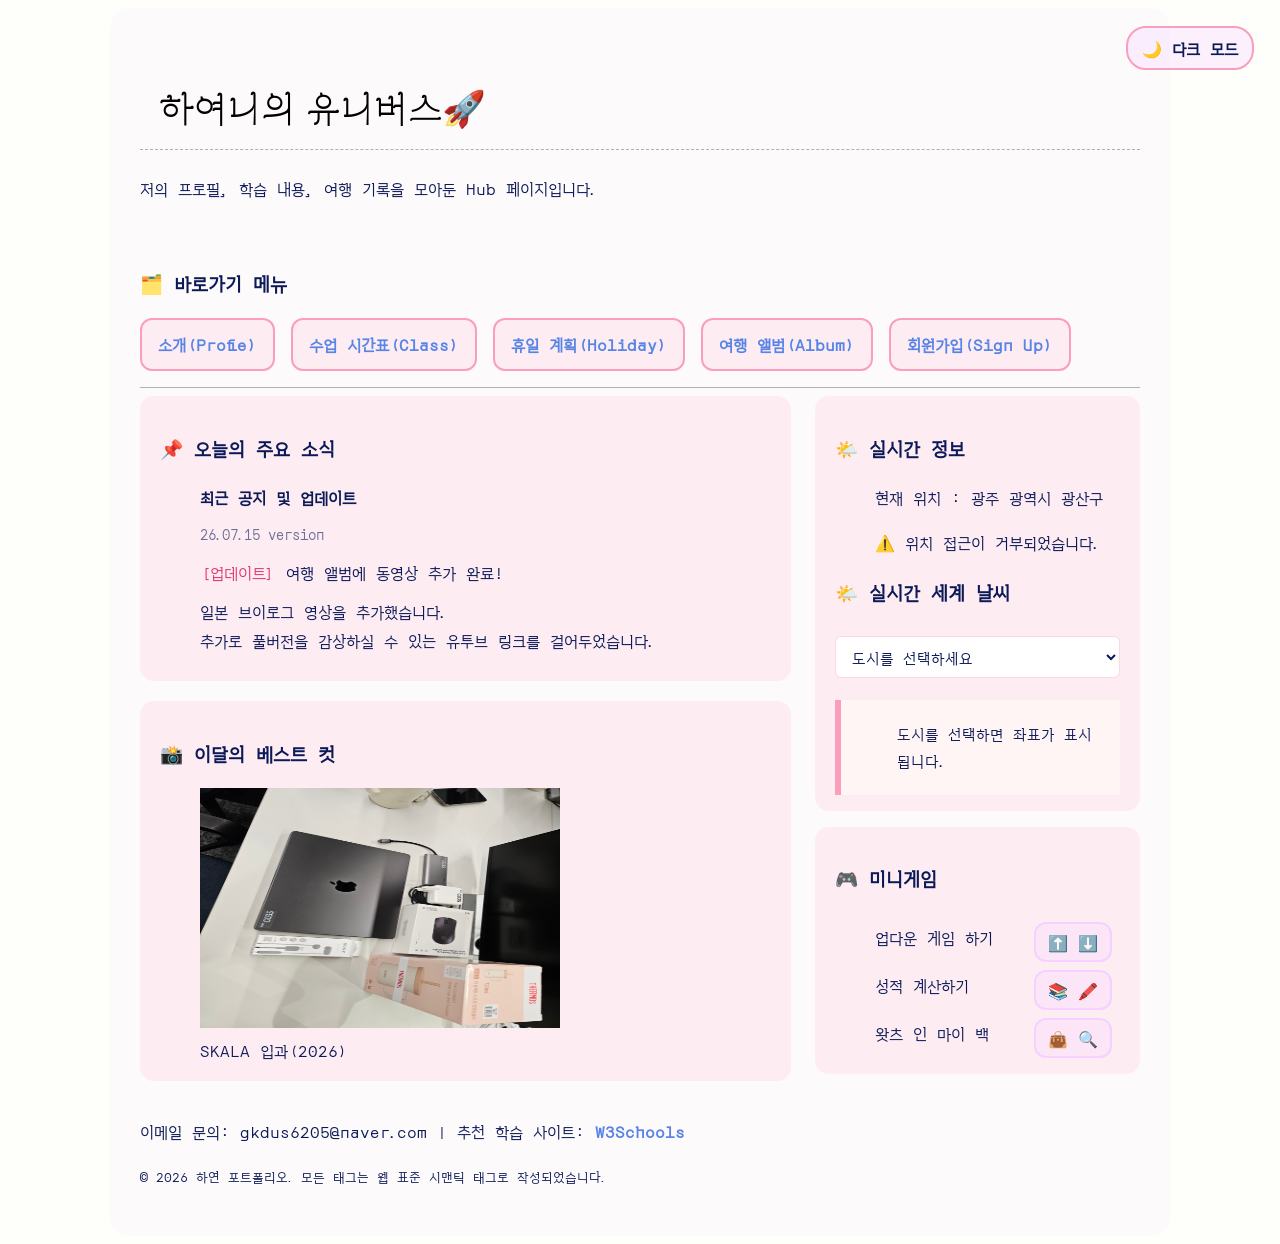
<file: html/index.html>
<!-- 홈페이지 첫 화면 -->
<!-- 내용 : 페이지 바로 가기 링크 / 오늘의 주요 소식 / 실시간 날씨/ 미니게임 / 부가정보-->
<!-- 스타일 : 핑크배경, section 나눔, 마우스 오버/blink 등 애니메이션,   -->

<!DOCTYPE html>
<html lang='kor'>
    <head>
        <meta charset="UTF-8">
        <meta name="viewport" content="width=device-width, initial-scale=1.0">
        <title>하여니</title>
        <link rel="preconnect" href="https://fonts.googleapis.com">
        <link rel="preconnect" href="https://fonts.gstatic.com" crossorigin>
        <link href="https://fonts.googleapis.com/css2?family=Orbit&display=swap" rel="stylesheet">
        <link rel="stylesheet" href="../css/style.css">
        <!-- 게임추가 -->
        <script src="../script/upDown.js"></script>
        <script src="../script/grade.js"></script>
        <script src="../script/bag.js"></script>
        <!-- 날씨 불러오기 추가 -->
        <script type="module" src="../script/realtimeinfo.js"></script>
        <!-- 다크 모드 -->
        <button id="dark-mode-toggle">🌙 다크 모드</button>

    </head>
    <body>
        <div class="container">

        <header>
            <h1><b>하여니의 유니버스🚀</b></h1>
            <p>저의 프로필, 학습 내용, 여행 기록을 모아둔 Hub 페이지입니다.</p>
        </header>
        <br>

        <!-- nav : 다른 파일로 이동하는 메뉴 링크 -->
        <nav>
            <h3>🗂️ 바로가기 메뉴</h3>
            <ul>
                <li><a href="myProfile.html">소개(Profie)</a></li>
                <li><a href="myClass.html">수업 시간표(Class)</a></li>
                <li><a href="myHoliday.html">휴일 계획(Holiday)</a></li>
                <li><a href="myTrip.html">여행 앨범(Album)</a></li>
                <li><a href="signUp.html">회원가입(Sign Up)</a></li>
            </ul>
        </nav>
        <hr>

        <!-- main : 본문 영역, 컨텐츠 -->
        <div class = "content-wrap">
        <main>
            <section>
            <h3>📌 오늘의 주요 소식</h3>
            <p><b>최근 공지 및 업데이트</b></p>
            <small>26.07.15 version</small>
            <p><span style="color: #e3356f; animation: blink 1.2s infinite;">[업데이트]</span> 
                <span style = "animation:blink 1.2s infinite;"">여행 앨범에 동영상 추가 완료!</span></p>
            <p>일본 브이로그 영상을 추가했습니다.<br>추가로 풀버전을 감상하실 수 있는 유투브 링크를 걸어두었습니다.</p>
            </section>

            <section>
            <h3>📸 이달의 베스트 컷</h3>
            
            <picture>
            <img src="../media/skala입과.jpeg" alt="skala입과" width="360" height="240">
            </picture>
            <figcaption>SKALA 입과(2026)</figcaption>
            </section>
        </main>
        <hr>

        <!-- aside : 사이드바, 부가 정보 -->
        <aside>
            <section>
                <h3>🌤️ 실시간 정보</h3>
                <p>현재 위치 : 광주 광역시 광산구</p>
                <div id="current-weather">
                    <p>위치 정보를 확인하는 중... 📍</p>
                </div>



            <!-- 날씨 추가 -->
                <h3>🌤️ 실시간 세계 날씨</h3>
                <select id="city-select">
                    <option value="none">도시를 선택하세요</option>
                    <option value="37.56,126.97">대한민국 서울 🇰🇷</option>
                    <option value="35.67,139.65">일본 도쿄 🇯🇵</option>
                    <option value="48.85,2.35">프랑스 파리 🇫🇷</option>
                    <option value="40.71,-74.01">미국 뉴욕 🇺🇸</option>
                    <option value="51.51,-0.13">영국 런던 🇬🇧</option>
                    <option value="-33.87,151.21">호주 시드니 🇦🇺</option>
                    <option value="1.35,103.82">싱가포르 🇸🇬</option>
                </select>
                <div id="weather-box">
                    <p>도시를 선택하면 좌표가 표시됩니다.</p>
                </div>
            </section>

            <!-- 게임 추가 -->
            
            <section>
                <h3>🎮 미니게임</h3>
                <div class="game-controls">
                <p>업다운 게임 하기</p>
                <button onclick="startGame()"> ⬆️ ⬇️ </button>
                </div>

                <div class="game-controls">
                <p>성적 계산하기</p>
                <button onclick="checkGrade()"> 📚 🖍️ </button>
                </div>
    
                <div class="game-controls">
                <p>왓츠 인 마이 백</p>
                <button onclick="showMyBag()"> 👜 🔍 </button>
                </div>
            </section>
        
        
        
        
        
        
        </aside>
        </div>
        <footer>
            <p>이메일 문의: gkdus6205@naver.com | 추천 학습 사이트: <a href="https://www.w3schools.com" target="_blank">W3Schools</a></p>
            <p><small>© 2026 하연 포트폴리오. 모든 태그는 웹 표준 시맨틱 태그로 작성되었습니다.</small></p>
        </footer>
        </div>


        <!-- 다크모드 -->
        <script src="../script/darkMode.js"></script>
    </body>
</html>
</file>
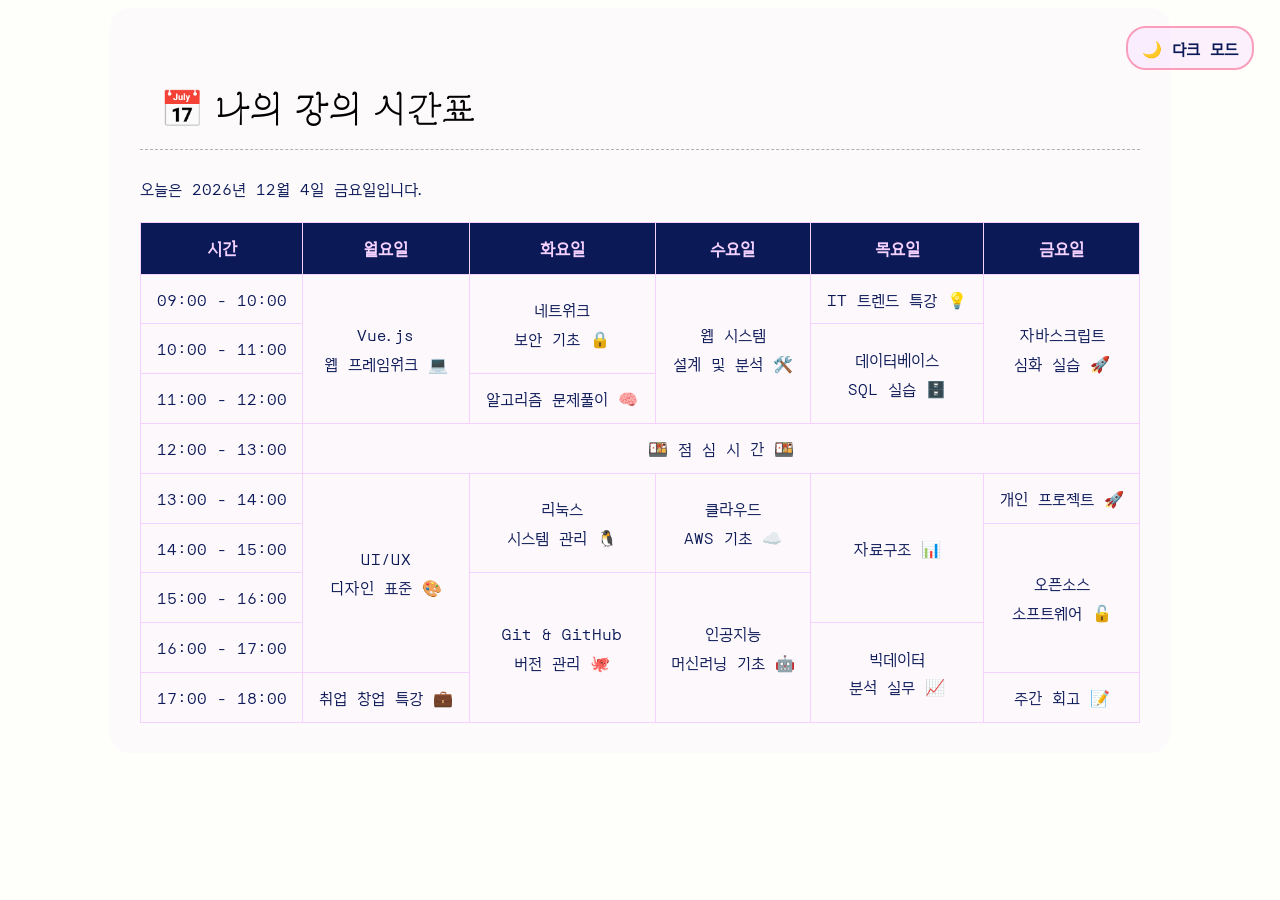
<file: html/myClass.html>
<!-- 시간표 화면 -->
 <!-- 내용 : 시간표(table) -->
 <!-- 스타일: 핑크 배경, hover  -->

<!DOCTYPE html>
<html lang="ko">
<head>
    <meta charset="UTF-8">
    <meta name="viewport" content="width=device-width, initial-scale=1.0">
    <title>나의 강의 시간표</title>
    <link rel="preconnect" href="https://fonts.googleapis.com">
    <link rel="preconnect" href="https://fonts.gstatic.com" crossorigin>
    <link href="https://fonts.googleapis.com/css2?family=Orbit&display=swap" rel="stylesheet">
    <link rel="stylesheet" href="../css/style.css">
    <!-- 다크모드 -->
    <button id="dark-mode-toggle">🌙 다크 모드</button>
</head>


<body>
    <div class="container">
        <h1><b>📅 나의 강의 시간표</b></h1>
        <p id="today-info"></p>
        <table border="1" cellpadding="7" cellspacing="0">
            <thead>
                <tr>
                    <th>시간</th>
                    <th>월요일</th>
                    <th>화요일</th>
                    <th>수요일</th>
                    <th>목요일</th>
                    <th>금요일</th>
                </tr>
            </thead>
            <tbody>
                <tr>
                    <td>09:00 - 10:00</td>
                    <td rowspan="3">Vue.js<br>웹 프레임워크 💻</td>
                    <td rowspan="2">네트워크<br>보안 기초 🔒</td>
                    <td rowspan="3">웹 시스템<br>설계 및 분석 🛠️</td>
                    <td>IT 트렌드 특강 💡</td>
                    <td rowspan="3">자바스크립트<br>심화 실습 🚀</td>
                </tr>
                <tr>
                    <td>10:00 - 11:00</td>
                    <td rowspan="2">데이터베이스<br>SQL 실습 🗄️</td>
                </tr>
                <tr>
                    <td>11:00 - 12:00</td>
                    <td>알고리즘 문제풀이 🧠</td>
                </tr>
                
                <tr>
                    <td>12:00 - 13:00</td>
                    <td colspan="5">🍱 점 심 시 간 🍱</td>
                </tr>


                <!-- background-color: rgba(var(--color-point-rgb), 0.2 -->
                
                <tr>
                    <td>13:00 - 14:00</td>
                    <td rowspan="4">UI/UX<br>디자인 표준 🎨</td>
                    <td rowspan="2">리눅스<br>시스템 관리 🐧</td>
                    <td rowspan="2">클라우드<br>AWS 기초 ☁️</td>
                    <td rowspan="3">자료구조 📊</td>
                    <td>개인 프로젝트 🚀</td>
                </tr>
                <tr>
                    <td>14:00 - 15:00</td>
                    <td rowspan="3">오픈소스<br>소프트웨어 🔓</td>
                </tr>
                <tr>
                    <td>15:00 - 16:00</td>
                    <td rowspan="3">Git & GitHub<br>버전 관리 🐙</td>
                    <td rowspan="3">인공지능<br>머신러닝 기초 🤖</td>
                </tr>
                <tr>
                    <td>16:00 - 17:00</td>
                    <td rowspan="2">빅데이터<br>분석 실무 📈</td>
                </tr>
                <tr>
                    <td>17:00 - 18:00</td>
                    <td>취업 창업 특강 💼</td>
                    <td>주간 회고 📝</td>
                </tr>
            </tbody>
        </table>
    </div>
    <!-- 오늘 요일 정보 -->
    <script src="../script/todayinfo.js"></script>
    <!-- 다크모드 -->
    <script src="../script/darkMode.js"></script>
</body>
</html>
</file>
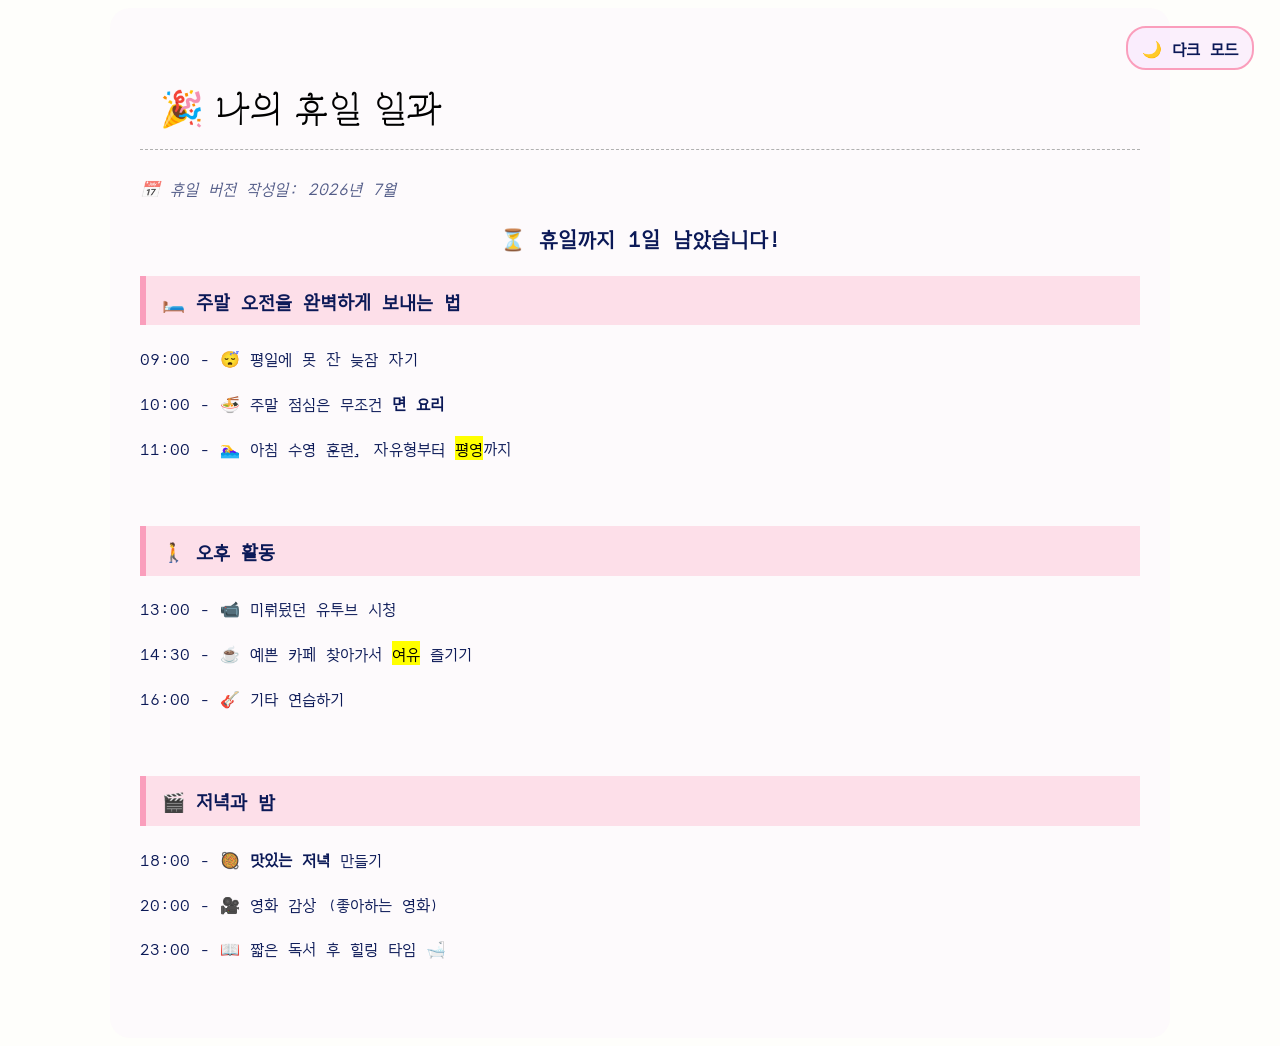
<file: html/myHoliday.html>
<!-- 휴일 화면 -->
    <!-- 내용 :  휴일에 뭐하는 지 일과-->
    <!-- 스타일:  핑크 배경, 글씨 강조 사용 (b태그, mark태그), h3 스타일 부분 적용-->

<!DOCTYPE html>
<html lang="ko">
<head>
    <meta charset="UTF-8">
    <meta name="viewport" content="width=device-width, initial-scale=1.0">
    <title>나의 휴일 일과</title>
    <link rel="preconnect" href="https://fonts.googleapis.com">
    <link rel="preconnect" href="https://fonts.gstatic.com" crossorigin>
    <link href="https://fonts.googleapis.com/css2?family=Orbit&display=swap" rel="stylesheet">
    <link rel="stylesheet" href="../css/style.css">

    <!-- 다크모드 -->
    <button id="dark-mode-toggle">🌙 다크 모드</button>

        <!-- 이 페이지에서만 h3스타일 적용 -->
    <style>
    h3 {
      color: var(--color-base);
      font-weight: bold;
      padding: 8px 16px;
      border-left: 6px solid var(--color-point);
      background-color: rgba(var(--color-point-rgb), 0.3);
    }
    </style>

</head>
<body>
    <div class="container">

    <h1><b>🎉 나의 휴일 일과</b></h1>
    <p><span style="font-style: italic; color: rgba(var(--color-base-rgb), 0.7);">📅 휴일 버전 작성일: 2026년 7월</span></p>
    
    <!-- 휴일 카운팅 -->
    <h2 id="holiday-countdown"></h2>

    <h3>🛏️ 주말 오전을 완벽하게 보내는 법</h3>
    <p>09:00 - 😴 평일에 못 잔 늦잠 자기</p>
    <p>10:00 - 🍜 주말 점심은 무조건 <b>면 요리</b></p>
    <p>11:00 - 🏊‍♀️ 아침 수영 훈련, 자유형부터 <mark>평영</mark>까지</p>
    <br>

    <h3>🚶 오후 활동 </h3>
    <p>13:00 - 📹 미뤄뒀던 유투브 시청</p>
    <p>14:30 - ☕ 예쁜 카페 찾아가서 <mark>여유</mark> 즐기기</p>
    <p>16:00 - 🎸 기타 연습하기</p>
    <br>

    <h3>🎬 저녁과 밤 </h3>
    <p>18:00 - 🥘 <b>맛있는 저녁</b> 만들기</p>
    <p>20:00 - 🎥 영화 감상 (좋아하는 영화)</p>
    <p>23:00 - 📖 짧은 독서 후 힐링 타임 🛁</p>
    <br>



    </div>

    <!-- 휴일 카운팅 -->
    <script src="../script/holidayCountdown.js"></script>
    <!-- 다크모드 -->
    <script src="../script/darkMode.js"></script>
</body>
</html>
</file>
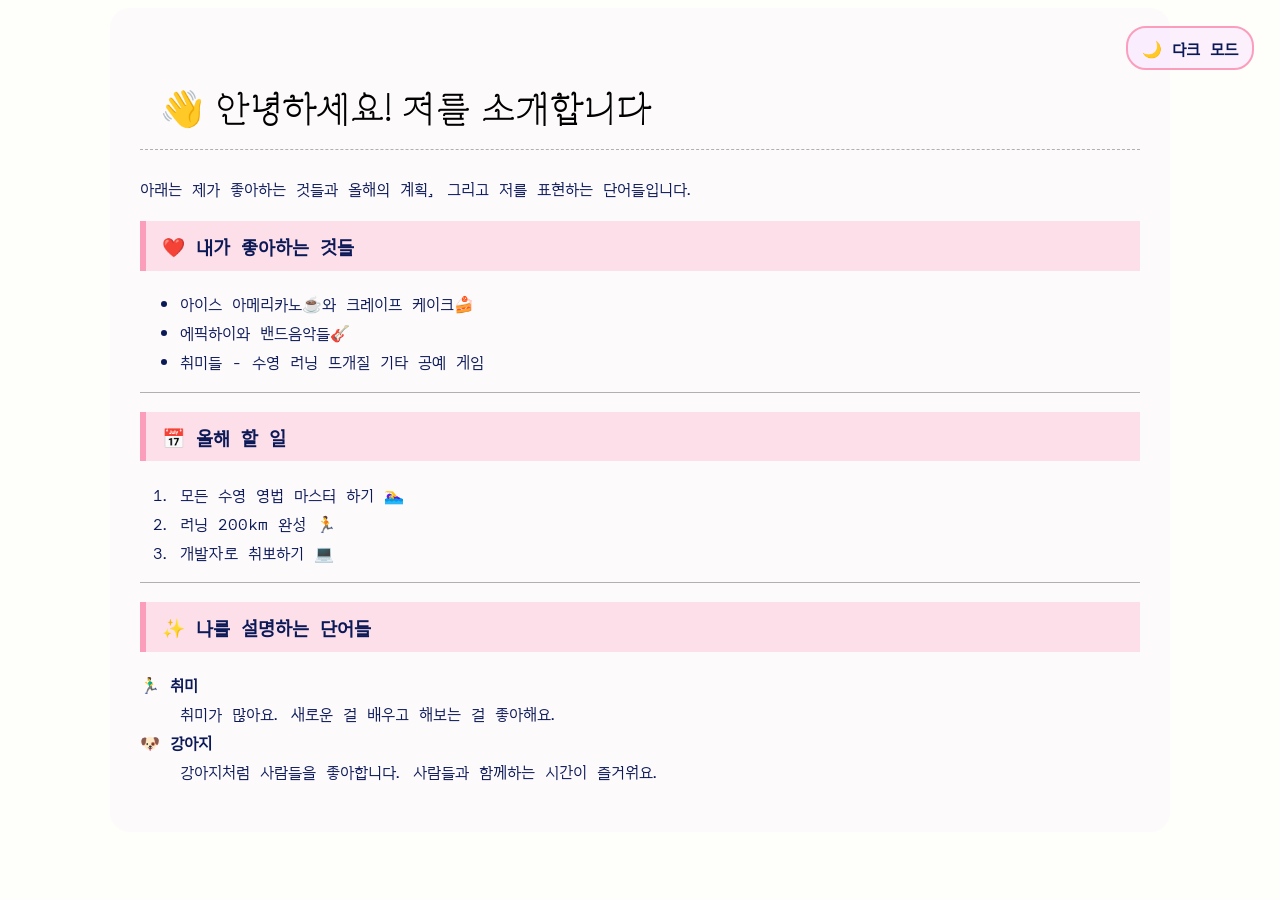
<file: html/myProfile.html>
<!-- 프로필 화면 -->
    <!-- 내용 : 프로필 소개, 리스트들 사용 -->
    <!-- 스타일: h3 스타일 부분 적용  -->

<!DOCTYPE html>
<html lang="ko">
<head>
    <meta charset="UTF-8">
    <meta name="viewport" content="width=device-width, initial-scale=1.0">
    <title>나의 프로필 페이지</title>
    <link rel="preconnect" href="https://fonts.googleapis.com">
    <link rel="preconnect" href="https://fonts.gstatic.com" crossorigin>
    <link href="https://fonts.googleapis.com/css2?family=Orbit&display=swap" rel="stylesheet">
    <link rel="stylesheet" href="../css/style.css">

    <!-- 다크모드 -->
    <button id="dark-mode-toggle">🌙 다크 모드</button>


    <!-- 이 페이지에서만 h3스타일 적용 -->
    <style>
    h3 {
      color: var(--color-base);
      font-weight: bold;
      padding: 8px 16px;
      border-left: 6px solid var(--color-point);
      background-color: rgba(var(--color-point-rgb), 0.3);
    }
    </style>


</head>
<body>
    <div class="container">

    <h1><b>👋 안녕하세요! 저를 소개합니다</b></h1>
    <p>아래는 제가 좋아하는 것들과 올해의 계획, 그리고 저를 표현하는 단어들입니다.</p>

    <!-- 1. 내가 좋아하는 음식(순서x) -->
    <h3>❤️ 내가 좋아하는 것들</h3>
    <ul>
        <li>아이스 아메리카노☕와 크레이프 케이크🍰</li>
        <li>에픽하이와 밴드음악들🎸 </li>
        <li>취미들 - 수영 러닝 뜨개질 기타 공예 게임</li>
    </ul>

    <hr>

    <!-- 2. 올 해 할 일(순서 o) -->
    <h3>📅 올해 할 일</h3>
    <ol>
        <li>모든 수영 영법 마스터 하기 🏊‍♀️</li>
        <li>러닝 200km 완성 🏃</li>
        <li>개발자로 취뽀하기 💻</li>
    </ol>



    <hr>

    <!-- 3. 나를 설명하는 단어들(정의형) -->
    <h3>✨ 나를 설명하는 단어들</h3>
    <dl>
        <dt><b>🏃‍♂️ 취미</b></dt>
        <dd>취미가 많아요. 새로운 걸 배우고 해보는 걸 좋아해요.</dd>
        
        <dt><b>🐶 강아지</b></dt>
        <dd>강아지처럼 사람들을 좋아합니다. 사람들과 함께하는 시간이 즐거워요.</dd>
    
    </dl>

    </div>
        <!-- 다크모드 -->
    <script src="../script/darkMode.js"></script>
</body>
</html>
</file>
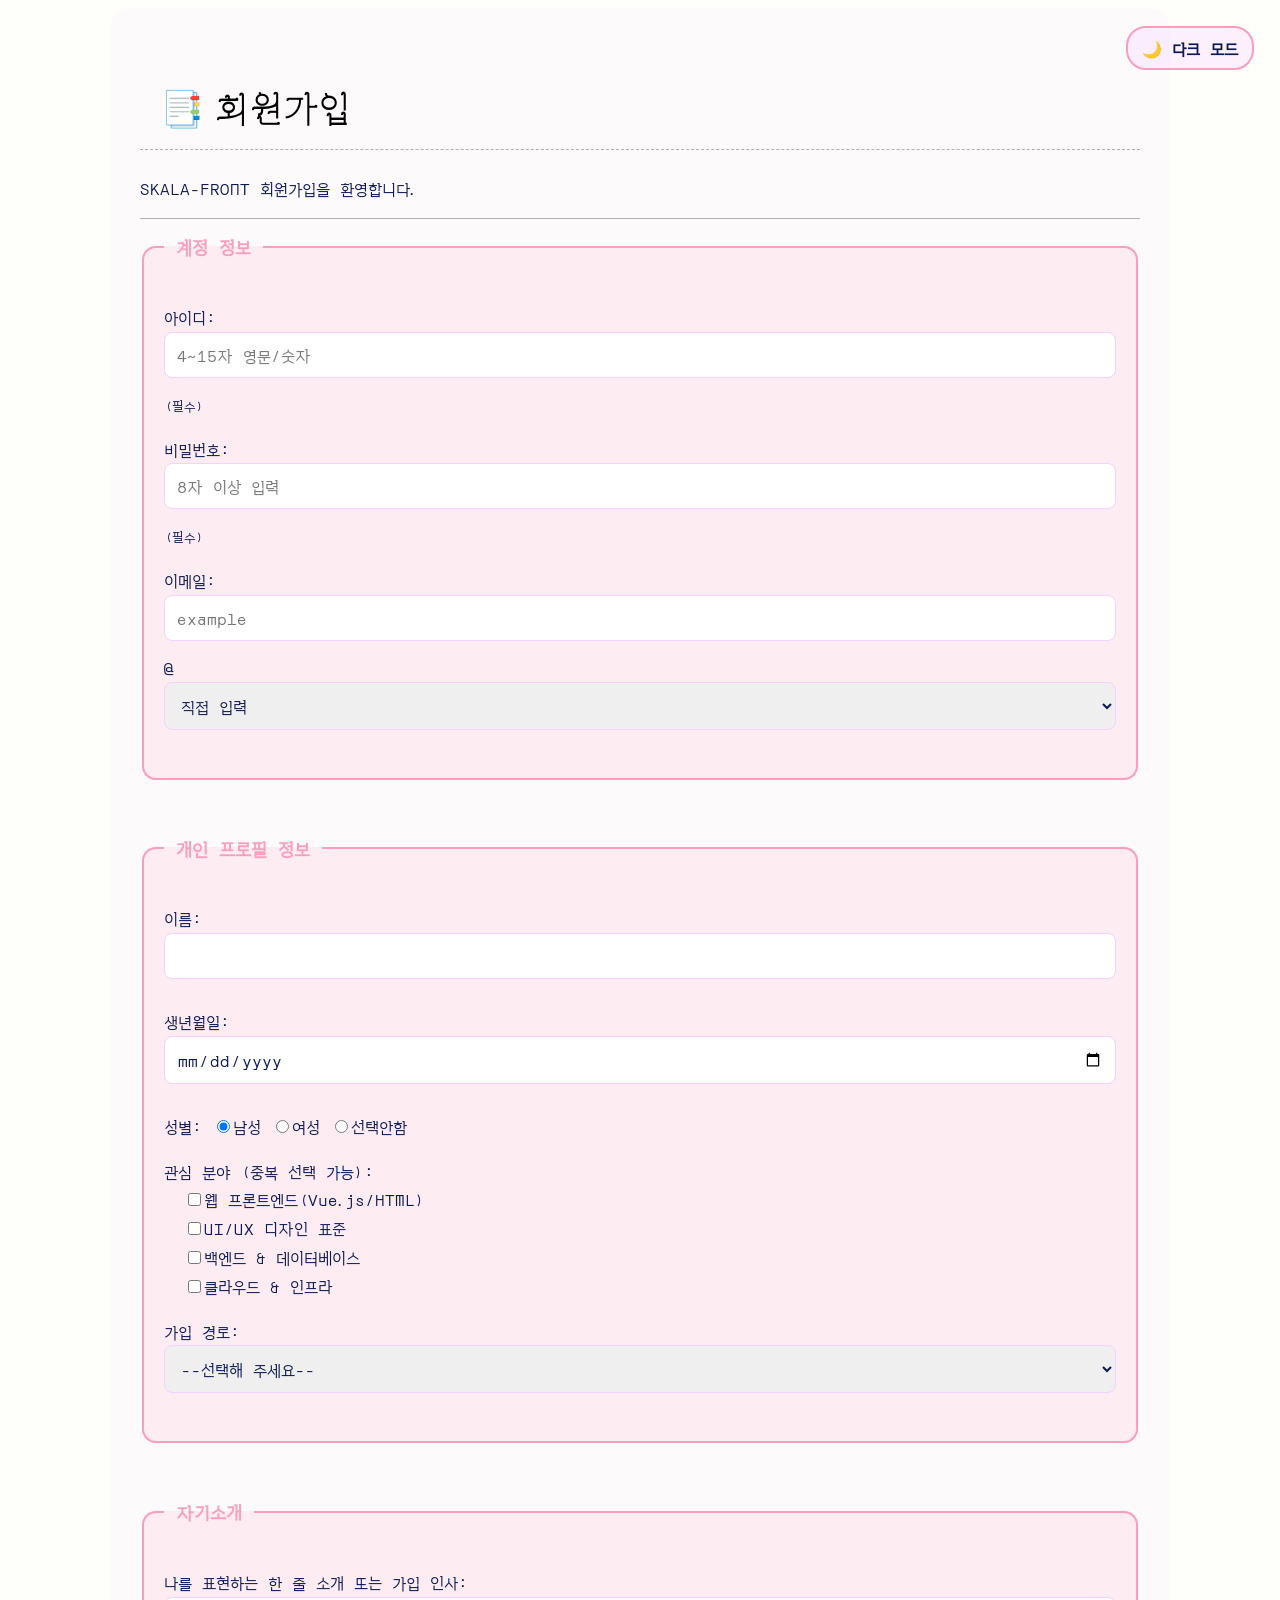
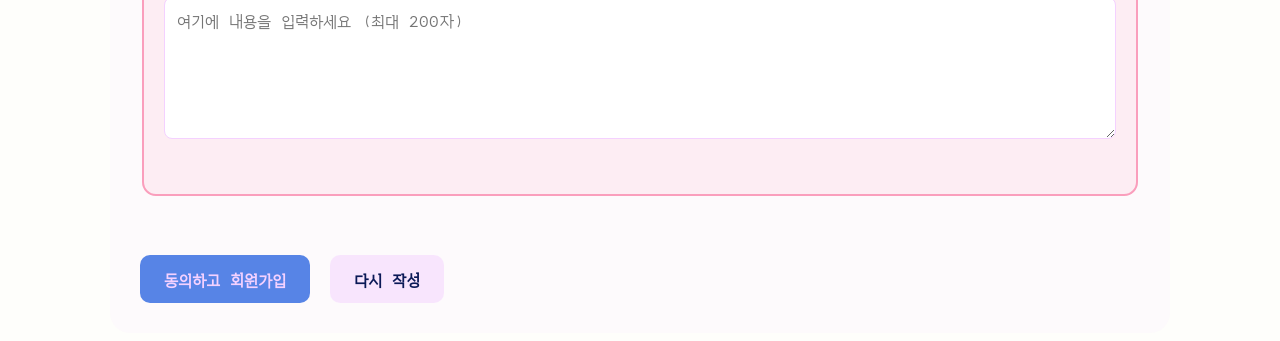
<file: html/signUp.html>
<!-- 회원가입 화면 -->
 <!-- 내용 : 계정정보, 프로필 정보, 자기소개 -->
 <!-- 스타일: input 애니메이션-->

<!DOCTYPE html>
<html lang = 'kor'>
    <head>
        <meta charset="UTF-8">
        <meta name = "viewport" content = "width = device-width, initial-scale=1.0">
        <title>회원가입</title>
        <link rel="preconnect" href="https://fonts.googleapis.com">
        <link rel="preconnect" href="https://fonts.gstatic.com" crossorigin>
        <link href="https://fonts.googleapis.com/css2?family=Orbit&display=swap" rel="stylesheet">
        <link rel="stylesheet" href="../css/style.css">


        <!-- 다크모드 -->
        <button id="dark-mode-toggle">🌙 다크 모드</button>
    </head>


    <body>
        <div class = container>
        <div>
        <h1><b>📑 회원가입</b></h1>
        <p>SKALA-FRONT 회원가입을 환영합니다.</p>
        <hr>
        <form action="signUpResult.html" method="get">
            <fieldset>
                <legend>계정 정보</legend>
                <p>
                    <label for ="userId">아이디: </label>
                    <input type = "text" id = "userId" name = "userId" minlength="4" maxlength="15" required placeholder="4~15자 영문/숫자">
                    <small>(필수)</small>
                </p>
                <p>
                    <label for ="userPW">비밀번호: </label>
                    <input type = "text" id = "userPW" name = "userPW" minlength="8" required placeholder="8자 이상 입력">
                    <small>(필수)</small>
                </p>
                <p>
                    <label for ="userEmail">이메일: </label>
                    <input type = "text" id = "userEmail" name = "userEmail" placeholder="example">
                    @
                    <select name = "emailDomain">
                        <option value = "direct">직접 입력</option>
                        <option value = "naver.com">naver.com</option>
                        <option value = "gmail.com">gmail.com</option>
                        <option value = "daum.net">daum.net</option>
                    </select>
                </p>
            </fieldset>
            <br>
            <fieldset>
                <legend>개인 프로필 정보</legend>
                <p>
                    <label for="UserName">이름: </label>
                    <input type="text" id="UserName" name="UserName" required>
                </p>
                <p>
                    <label for="userBirth">생년월일: </label>
                    <input type="date" id="userBirth" name="userBirth">
                </p>
                <p>
                    성별:
                    <label><input type = "radio" name="gender" value="male" checked>남성</label>
                    <label><input type = "radio" name="gender" value="female">여성</label>
                    <label><input type = "radio" name="gender" value="none">선택안함</label>
                </p>
                <p>
                    관심 분야 (중복 선택 가능): <br>
                    <label class="checkbox-item"><input type="checkbox" name="interset" value="frontend">웹 프론트엔드(Vue.js/HTML) </label><br>
                    <label class="checkbox-item"><input type="checkbox" name="interset" value="uiux">UI/UX 디자인 표준 </label><br>
                    <label class="checkbox-item"><input type="checkbox" name="interset" value="backend">백엔드 & 데이터베이스 </label><br>
                    <label class="checkbox-item"><input type="checkbox" name="interset" value="devops">클라우드 & 인프라 </label><br>

                </p>
                <p>
                    <label for="route">가입 경로: </label>
                    <select id = "route" name="route">
                        <option value="" disabled selected>--선택해 주세요--</option>
                        <option value="officialhompage">공식 홈페이지</option>
                        <option value="SNS">SNS</option>
                        <option value="freind">지인 소개</option>
                        <option value="etc">기타</option>
                    </select>
                </p>
            </fieldset>
            <br>
            <fieldset>
                <legend>자기소개</legend>
                <p>
                    <label for="intro">나를 표현하는 한 줄 소개 또는 가입 인사: </label><br>
                    <textarea id="intro" name="intro" rows="5" cols="50" placeholder="여기에 내용을 입력하세요 (최대 200자)"></textarea>
                </p>
            </fieldset>
            <br>
            <input type="submit" value="동의하고 회원가입">
            <input type="reset" value="다시 작성">   
        </form>
        </div>
        </div>
        <!-- 다크모드 -->
        <script src="../script/darkMode.js"></script>
    </body>
</html>
</file>
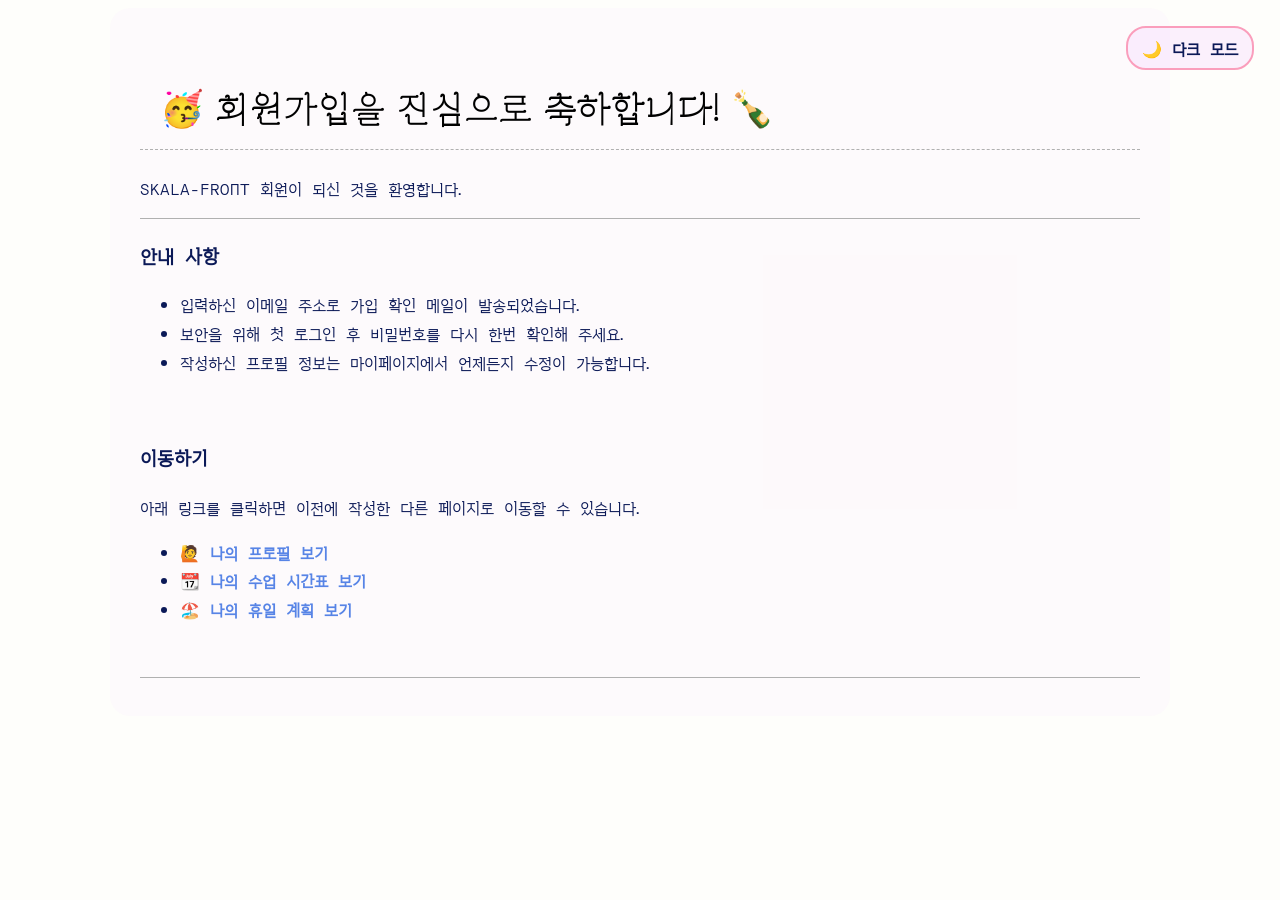
<file: html/signUpResult.html>
<!-- 회원가입 결과 화면 -->
 <!-- 내용 : 회원가입 결과 화면 -->
 <!-- 스타일:  -->


<!DOCTYPE html>
<html lang = 'kor'>
    <head>
        <meta charset="UTF-8">
        <meta name = "viewport" content = "width = device-width, initial-scale=1.0">
        <title>회원가입완료</title>
        <link rel="preconnect" href="https://fonts.googleapis.com">
        <link rel="preconnect" href="https://fonts.gstatic.com" crossorigin>
        <link href="https://fonts.googleapis.com/css2?family=Orbit&display=swap" rel="stylesheet">
        <link rel="stylesheet" href="../css/style.css">

        <!-- 다크모드 -->
        <button id="dark-mode-toggle">🌙 다크 모드</button>

    </head>

    <body>
        <div class = container>
        <h1><b>🥳 회원가입을 진심으로 축하합니다! 🍾</b></h1>
        <p>SKALA-FRONT 회원이 되신 것을 환영합니다.</p>
        <hr>

        <h3>안내 사항</h3>
        <ul>
            <li>입력하신 이메일 주소로 가입 확인 메일이 발송되었습니다.</li>
            <li>보안을 위해 첫 로그인 후 비밀번호를 다시 한번 확인해 주세요.</li>
            <li>작성하신 프로필 정보는 마이페이지에서 언제든지 수정이 가능합니다.</li>
        </ul>

        <br>
        <h3>이동하기</h3>
        <p>아래 링크를 클릭하면 이전에 작성한 다른 페이지로 이동할 수 있습니다.</p>
        <ul>
            <!-- 페이지 작성하기 -->
            <li><a href="myProfile.html">🙋 나의 프로필 보기</a></li> 
            <li><a href="myClass.html">📆 나의 수업 시간표 보기</a></li>
            <li><a href="myTrip.html">🏖️ 나의 휴일 계획 보기</a></li>
        </ul>
        <br>
        <hr>
        </div>

        <!-- 다크모드 -->
        <script src="../script/darkMode.js"></script>
    </body>
</file>
<file: css/style.css>
@import url('https://fonts.googleapis.com/css2?family=Orbit&display=swap');
@import url('https://fonts.googleapis.com/css2?family=Grandiflora+One&display=swap');



:root {
  --color-point: #fa9ebc;        /* 포인트 컬러 - 제목, 강조 요소 */
  --color-point-rgb: 250, 158, 188;

  --color-highlight: #f4d1ff;    /* 하이라이트 컬러 - 배경, 테두리 */
  --color-highlight-rgb: 244, 209, 255;

  --color-base: #0b1957;         /* 베이스 컬러 - 본문 텍스트, 진한 배경 */
  --color-base-rgb: 11, 25, 87;

  --color-action: #5784e6;       /* 액션 컬러 - 링크, 버튼, 클릭 요소 */
  --color-action-rgb: 87, 132, 230;
}

/* ================================
   1단계: 전체 테마 - 폰트 & 배경
   ================================ */


body {
  font-family: 'Orbit', sans-serif;
  font-weight: 400;
  line-height: 1.8;
  color: var(--color-base);
  background-color: #fefefb;   /* 린넨 */
}

/* ================================
   2단계: 제목(h1, h2) 꾸미기
   ================================ */


h1 {
  font-family: "Grandiflora One", cursive;
  color: #000000;
  font-weight: 400;
  font-size: 2.2em;
  padding: 12px 20px;
  border-bottom: 1px dashed #b0b0b0; /*점선*/
}


/* h3 {
  color: var(--color-base);
  font-weight: bold;
  font-size: 1.5em;
  padding: 8px 16px;
  border-left: 6px solid var(--color-point);
  background-color: rgba(var(--color-point-rgb), 0.3);
} */

hr {
    border: none;
    border-top: 1px solid #b0b0b0;
}
/* ================================
   3단계: 링크(a 태그) 스타일링
   ================================ */

a {
  color: var(--color-action);
  text-decoration: none;
  font-weight: bold;
  transition: color 0.3s ease;
}

a:hover {
  color: var(--color-base);
  text-decoration: underline;
}

/* ================================
   4단계: 박스 모델 - container
   ================================ */

.container {
  max-width: 1000px;
  margin: 0 auto;
  padding: 30px;
  background-color: rgba(var(--color-highlight-rgb), 0.1);
  border-radius: 20px;
}

/* ================================
   5단계: myTrip.html - 리뷰 카드
   ================================ */

.trip-card {
  background-color: rgba(var(--color-point-rgb), 0.1);
  border: 2px solid var(--color-point);
  border-radius: 16px;
  padding: 16px 20px;
  margin: 20px 0;
  transition: transform 0.3s ease, box-shadow 0.3s ease;
}

.trip-card:hover {
  transform: translateY(-6px);
  box-shadow: 0 10px 20px rgba(var(--color-base-rgb), 0.2);
}

.trip-card figcaption {
  font-weight: bold;
  color: var(--color-point);
  margin-top: 8px;
}


/* 브이로그도 스타일 통일 */
.vlog-card {
  background-color: rgba(var(--color-point-rgb), 0.1);
  border: 2px solid var(--color-point);
  border-radius: 16px;
  padding: 20px 24px;
  margin-top: 20px;
}

.vlog-card video {
  width: 100%;
  max-width: 500px;
  border-radius: 12px;
  display: block;
  margin: 12px 0;
}

.vlog-card p{
  font-style: italic;
  color: rgba(var(--color-base-rgb), 0.7);
}


/* 브이로그 보러가기 링크 버튼 스타일링 */
.btn-link {
  display: inline-block;
  padding: 10px 16px;
  background-color: var(--color-action);
  color: var(--color-point);
  border-radius: 12px;
  text-decoration: none;
  font-weight: bold;
  transition: filter 0.3s ease;
}


.vlog-card a:hover {
  filter: brightness(0.85);
}


/* 오디오 스타일링 */
audio {
  width: 100%;
  border-radius: 30px;
  accent-color: var(--color-point);   /* 재생바/볼륨 색상 톤 변경 */
}

audio::-webkit-media-controls-panel {
  background-color: rgba(var(--color-point-rgb), 0.5);
}




/* ================================
   6단계: myClass.html - 테이블
   ================================ */

table {
  width: 100%;
  border-collapse: collapse;
  margin-top: 20px;
}

th, td {
  border: 1px solid var(--color-highlight);
  padding: 10px;
  text-align: center;
  transition: background-color 0.3s ease;
}

th {
  background-color: var(--color-base);
  color: var(--color-highlight);   /* 진한 배경 위 밝은 텍스트 (흰색 대신 하이라이트 컬러 사용) */
  font-size: 1.05em;
}



tbody td {
  background-color: rgba(var(--color-highlight-rgb), 0.05);
}



/* 시간표 칸 마우스 올리면 색상 반응 */
tbody td:hover {
  background-color: rgba(var(--color-point-rgb), 0.35);
  cursor: pointer;
}

/* ================================
   7단계: 회원가입 폼 스타일링
   ================================ */

input[type="text"],
input[type="email"],
input[type="password"],
input[type="date"],
textarea,
select {
  width: 100%;
  padding: 10px 12px;
  font-size: 1em;
  font-family: 'Orbit', sans-serif;
  border: 1px solid var(--color-highlight);
  border-radius: 8px;
  box-sizing: border-box;
  margin-bottom: 12px;
  color: var(--color-base);
}


/* 입력시 효과 스타일링 */
input[type="text"]:focus,
input[type="email"]:focus,
textarea:focus {
  outline: none;
  border-color: var(--color-point);
  box-shadow: 0 0 0 2px rgba(var(--color-highlight-rgb), 0.8);
  transform: scale(1.01);}

textarea {
  min-height: 100px;
  resize: vertical;
}





fieldset {
  border: 2px solid var(--color-point);
  background-color: rgba(var(--color-point-rgb), 0.15);
  border-radius: 14px;
  padding: 20px;
  margin-bottom: 20px;
}

/* 들여쓰기 스타일링 */
.checkbox-item {
  display: inline-block;
  padding-left: 20px;
  margin: 0;
}

.checkbox-item input[type="checkbox"] {
  transition: transform 0.2s ease;
}

.checkbox-item input[type="checkbox"]:checked {
  transform: scale(1.2);
}


legend {
  padding: 4px 12px;
  color: var(--color-point);
  font-weight: bold;
  font-size: 1.1em;
}

button,
input[type="submit"],
input[type="reset"] {
  font-family: 'Orbit', sans-serif;
  padding: 12px 24px;
  border: none;
  border-radius: 10px;
  font-size: 1em;
  font-weight: bold;
  cursor: pointer;
  margin-right: 10px;
  margin-top: 10px;
  transition: filter 0.3s ease;   /* 색을 새로 안 만들고 밝기 조절로만 hover 표현 */
}

button[type="submit"],
input[type="submit"] {
  background-color: var(--color-action);
  color: var(--color-highlight);
}

button[type="submit"]:hover,
input[type="submit"]:hover {
  filter: brightness(0.85);
}

button[type="reset"],
button[type="button"],
input[type="reset"] {
  background-color: rgba(var(--color-highlight-rgb), 0.5);
  color: var(--color-base);
}

button[type="reset"]:hover,
button[type="button"]:hover,
input[type="reset"]:hover {
  filter: brightness(0.92);
}

/* ================================
   8단계 (미션4): Flex & Grid 레이아웃
   ================================ */

nav ul {
  display: flex;
  flex-wrap: nowrap;
  gap: 16px;
  list-style: none;
  padding: 0;
}

/* 바로가기 메뉴도 여행 카드처럼 마우스 올리면 반응 */
nav ul li a {
  display: block;
  padding: 10px 16px;
  background-color: rgba(var(--color-point-rgb), 0.15);
  border: 2px solid var(--color-point);
  border-radius: 12px;
  transition: transform 0.3s ease, box-shadow 0.3s ease, background-color 0.3s ease;
}

nav ul li a:hover {
  transform: translateY(-4px);
  box-shadow: 0 8px 16px rgba(var(--color-base-rgb), 0.2);
  background-color: rgba(var(--color-highlight-rgb), 0.6);
  text-decoration: none;
}

.content-wrap {
  display: flex;
  gap: 12px;
  align-items: flex-start;
}

.content-wrap main {
  flex: 2;
}

.content-wrap aside {
  flex: 1;
}

.content-wrap aside section {
  background-color: rgba(var(--color-point-rgb), 0.15);
  border-radius: 14px;
  padding: 16px 20px;
  margin-bottom: 16px;
}

.trip-grid {
  display: grid;
  grid-template-columns: repeat(3, 1fr);
  gap: 20px;
}

/* section을 박스처리 */
main section {
  background-color: rgba(var(--color-point-rgb), 0.15);
  border-radius: 14px;
  padding: 16px 20px;
  margin-bottom: 20px;
}

/* section 내용 스타일  */
main section small {
  display: block;
  color: rgba(var(--color-base-rgb), 0.6);
  font-size: 0.85em;
  margin: 4px 0 12px;
}

main section p {
  margin: 10px 0;
}

/* 들여쓰기 느낌 */
main section p,
main section small,
main section ul,
main section picture,
main section figcaption,
aside p {
  padding-left: 40px;
}

/* ================================
   9단계 (미션5): 반응형 웹 디자인
   ================================ */

@media (max-width: 786px) {

  .content-wrap {
    flex-direction: column;
  }

  nav ul {
    flex-direction: column;
  }

  .trip-grid {
    grid-template-columns: 1fr;
  }

  .container {
    padding: 16px;
  }

  h1 {
    font-size: 1.6em;
  }
}

/* ================================
   10단계 (미션6): 애니메이션
   ================================ */

@keyframes fadeInDown {
  from {
    opacity: 0;
    transform: translateY(-20px);
  }
  to {
    opacity: 1;
    transform: translateY(0);
  }
}

h1 {
  animation: fadeInDown 1s ease;
}

@keyframes blink {
  0%, 100% { opacity: 1; }
  50% { opacity: 0; }
}



fieldset {
  animation: fadeInUp 5s ease;
}


/* 휴일 카운팅 애니메이션 */
#holiday-countdown {
  font-size: 1.3em;
  text-align: center;
  animation: pulse 1.5s ease-in-out infinite;
}

@keyframes pulse {
  0%, 100% {
    transform: scale(1);
    color: var(--color-base);
  }
  50% {
    transform: scale(1.08);
    color: var(--color-point);
  }
}

/* ================================
   11단계 게임 추가하기
   ================================ */
aside section button {
  display: inline-flex;
  align-items: center;
  justify-content: center;
  min-width: 60px;
  height: 40px;
  padding: 0 12px;
  margin-top: 8px;
  margin-right: 8px;
  background-color: rgba(var(--color-highlight-rgb), 0.3);
  border: 2px solid var(--color-highlight);
  border-radius: 12px;
  font-family: 'Orbit', sans-serif;
  font-weight: bold;
  font-size: 1em;
  color: var(--color-base);
  cursor: pointer;
  transition: transform 0.3s ease, box-shadow 0.3s ease, background-color 0.3s ease;
}

aside section button:hover {
  transform: translateY(-4px);
  box-shadow: 0 8px 16px rgba(var(--color-base-rgb), 0.2);
  background-color: rgba(var(--color-highlight-rgb), 0.6);
}

.game-controls {
  display: flex;
  align-items: center;
  justify-content: space-between;   /* 추가: 양 끝으로 정렬 */
  gap: 3px;
}

.game-controls p {
  margin: 0;
}


/* ================================
   1２단계 실시간 날씨 추가하기
   ================================ */


/* 날씨 위젯 영역 */
#city-select {
  width: 100%;
  padding: 8px 12px;
  margin: 8px 0 12px;
  border: 1px solid rgba(var(--color-point-rgb), 0.4);
  border-radius: 6px;
  background-color: #ffff;
  color: var(--color-base);
  font-size: 0.95em;
  cursor: pointer;
  transition: border-color 0.2s ease;
}

#city-select:hover,
#city-select:focus {
  border-color: var(--color-point);
  outline: none;
}

#weather-box {
  margin-top: 10px;
  padding: 16px;
  border-left: 6px solid var(--color-point);
  background-color: #fff5f5;
  transition: background-color 0.3s ease;
}

#weather-box h4 {
  margin: 0 0 8px;
  color: var(--color-base);
  font-size: 1.05em;
  font-weight: bold;
}

#weather-box p {
  margin: 4px 0;
  font-size: 0.95em;
  color: var(--color-base);
}

#weather-box p strong {
  color: var(--color-point);
}



/* ================================
   13단계: 다크모드
   ================================ */

/* 다크모드 색상 변수 재정의 */
html[data-theme="dark"] {
  --color-point: #ff8fb3;
  --color-point-rgb: 255, 143, 179;

  --color-highlight: #cfa6e0;
  --color-highlight-rgb: 207, 166, 224;

  --color-base: #f4eaff;
  --color-base-rgb: 244, 234, 255;

  --color-action: #8fb3ff;
  --color-action-rgb: 143, 179, 255;
}

html[data-theme="dark"] body {
  background-color: #14142b;
}

/* 하드코딩된 색상들 예외 처리 */
html[data-theme="dark"] h1 {
  color: var(--color-base);
}

html[data-theme="dark"] th {
  background-color: #2a2a52;
  color: var(--color-highlight);
}

html[data-theme="dark"] #city-select {
  background-color: #1f1f3d;
  color: var(--color-base);
}

html[data-theme="dark"] #weather-box {
  background-color: rgba(var(--color-point-rgb), 0.08);
}

/* 다크모드 토글 버튼 */
#dark-mode-toggle {
  position: fixed;
  top: 16px;
  right: 16px;
  padding: 8px 14px;
  border: 2px solid var(--color-point);
  border-radius: 20px;
  background-color: rgba(var(--color-highlight-rgb), 0.3);
  color: var(--color-base);
  font-family: 'Orbit', sans-serif;
  font-weight: bold;
  cursor: pointer;
  z-index: 999;
  transition: transform 0.3s ease, background-color 0.3s ease;
}

#dark-mode-toggle:hover {
  transform: translateY(-2px);
  background-color: rgba(var(--color-highlight-rgb), 0.6);
}
</file>
